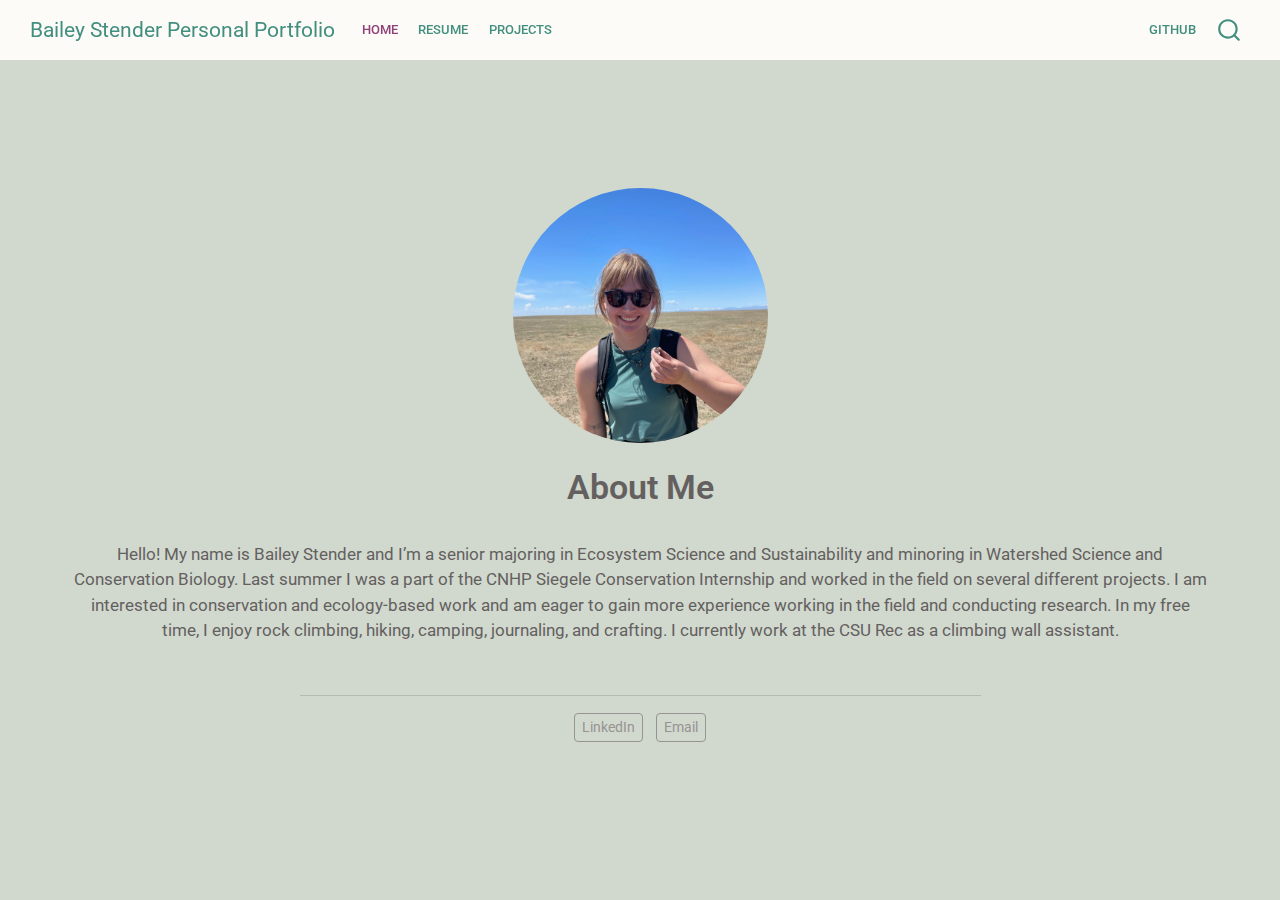
<file: docs/index.html>
<!DOCTYPE html>
<html xmlns="http://www.w3.org/1999/xhtml" lang="en" xml:lang="en"><head>

<meta charset="utf-8">
<meta name="generator" content="quarto-1.5.57">

<meta name="viewport" content="width=device-width, initial-scale=1.0, user-scalable=yes">


<title>About Me – Bailey Stender Personal Portfolio</title>
<style>
code{white-space: pre-wrap;}
span.smallcaps{font-variant: small-caps;}
div.columns{display: flex; gap: min(4vw, 1.5em);}
div.column{flex: auto; overflow-x: auto;}
div.hanging-indent{margin-left: 1.5em; text-indent: -1.5em;}
ul.task-list{list-style: none;}
ul.task-list li input[type="checkbox"] {
  width: 0.8em;
  margin: 0 0.8em 0.2em -1em; /* quarto-specific, see https://github.com/quarto-dev/quarto-cli/issues/4556 */ 
  vertical-align: middle;
}
</style>


<script src="site_libs/quarto-nav/quarto-nav.js"></script>
<script src="site_libs/quarto-nav/headroom.min.js"></script>
<script src="site_libs/clipboard/clipboard.min.js"></script>
<script src="site_libs/quarto-search/autocomplete.umd.js"></script>
<script src="site_libs/quarto-search/fuse.min.js"></script>
<script src="site_libs/quarto-search/quarto-search.js"></script>
<meta name="quarto:offset" content="./">
<script src="site_libs/quarto-html/quarto.js"></script>
<script src="site_libs/quarto-html/popper.min.js"></script>
<script src="site_libs/quarto-html/tippy.umd.min.js"></script>
<link href="site_libs/quarto-html/tippy.css" rel="stylesheet">
<link href="site_libs/quarto-html/quarto-syntax-highlighting.css" rel="stylesheet" id="quarto-text-highlighting-styles">
<script src="site_libs/bootstrap/bootstrap.min.js"></script>
<link href="site_libs/bootstrap/bootstrap-icons.css" rel="stylesheet">
<link href="site_libs/bootstrap/bootstrap.min.css" rel="stylesheet" id="quarto-bootstrap" data-mode="light">
<script id="quarto-search-options" type="application/json">{
  "location": "navbar",
  "copy-button": false,
  "collapse-after": 3,
  "panel-placement": "end",
  "type": "overlay",
  "limit": 50,
  "keyboard-shortcut": [
    "f",
    "/",
    "s"
  ],
  "show-item-context": false,
  "language": {
    "search-no-results-text": "No results",
    "search-matching-documents-text": "matching documents",
    "search-copy-link-title": "Copy link to search",
    "search-hide-matches-text": "Hide additional matches",
    "search-more-match-text": "more match in this document",
    "search-more-matches-text": "more matches in this document",
    "search-clear-button-title": "Clear",
    "search-text-placeholder": "",
    "search-detached-cancel-button-title": "Cancel",
    "search-submit-button-title": "Submit",
    "search-label": "Search"
  }
}</script>


</head>

<body class="nav-fixed">

<div id="quarto-search-results"></div>
  <header id="quarto-header" class="headroom fixed-top">
    <nav class="navbar navbar-expand-lg " data-bs-theme="dark">
      <div class="navbar-container container-fluid">
      <div class="navbar-brand-container mx-auto">
    <a class="navbar-brand" href="./index.html">
    <span class="navbar-title">Bailey Stender Personal Portfolio</span>
    </a>
  </div>
            <div id="quarto-search" class="" title="Search"></div>
          <button class="navbar-toggler" type="button" data-bs-toggle="collapse" data-bs-target="#navbarCollapse" aria-controls="navbarCollapse" role="menu" aria-expanded="false" aria-label="Toggle navigation" onclick="if (window.quartoToggleHeadroom) { window.quartoToggleHeadroom(); }">
  <span class="navbar-toggler-icon"></span>
</button>
          <div class="collapse navbar-collapse" id="navbarCollapse">
            <ul class="navbar-nav navbar-nav-scroll me-auto">
  <li class="nav-item">
    <a class="nav-link active" href="./index.html" aria-current="page"> 
<span class="menu-text">Home</span></a>
  </li>  
  <li class="nav-item">
    <a class="nav-link" href="./Resume.html"> 
<span class="menu-text">Resume</span></a>
  </li>  
  <li class="nav-item">
    <a class="nav-link" href="./Projects.html"> 
<span class="menu-text">Projects</span></a>
  </li>  
</ul>
            <ul class="navbar-nav navbar-nav-scroll ms-auto">
  <li class="nav-item">
    <a class="nav-link" href="https://github.com/BaileyStender"> 
<span class="menu-text">GitHub</span></a>
  </li>  
</ul>
          </div> <!-- /navcollapse -->
            <div class="quarto-navbar-tools">
</div>
      </div> <!-- /container-fluid -->
    </nav>
</header>
<!-- content -->
<div id="quarto-content" class="quarto-container page-columns page-rows-contents page-layout-full page-navbar">
<!-- sidebar -->
<!-- margin-sidebar -->
    
<!-- main -->
<div class="quarto-about-jolla column-page">
  <img src="IMG_5779.jpg" class="about-image
  round " style="height: 15em; width: 15em;">
 <header id="title-block-header" class="quarto-title-block default">
<div class="quarto-title">
<h1 class="title">About Me</h1>
</div>
<div class="quarto-title-meta column-page">
  </div>
</header><main class="content column-page" id="quarto-document-content">
<p>Hello! My name is Bailey Stender and I’m a senior majoring in Ecosystem Science and Sustainability and minoring in Watershed Science and Conservation Biology. Last summer I was a part of the CNHP Siegele Conservation Internship and worked in the field on several different projects. I am interested in conservation and ecology-based work and am eager to gain more experience working in the field and conducting research. In my free time, I enjoy rock climbing, hiking, camping, journaling, and crafting. I currently work at the CSU Rec as a climbing wall assistant.</p>


</main> 
  <hr class="about-sep">
   <div class="about-links">
  <a href="https://www.linkedin.com/in/bailey-stender-688155256/" class="about-link" rel="" target="">
     <span class="about-link-text">LinkedIn</span>
  </a>
  <a href="mailto:bstender100@gmail.com" class="about-link" rel="" target="">
     <span class="about-link-text">Email</span>
  </a>
</div>
</div>
 <!-- /main -->
<script id="quarto-html-after-body" type="application/javascript">
window.document.addEventListener("DOMContentLoaded", function (event) {
  const toggleBodyColorMode = (bsSheetEl) => {
    const mode = bsSheetEl.getAttribute("data-mode");
    const bodyEl = window.document.querySelector("body");
    if (mode === "dark") {
      bodyEl.classList.add("quarto-dark");
      bodyEl.classList.remove("quarto-light");
    } else {
      bodyEl.classList.add("quarto-light");
      bodyEl.classList.remove("quarto-dark");
    }
  }
  const toggleBodyColorPrimary = () => {
    const bsSheetEl = window.document.querySelector("link#quarto-bootstrap");
    if (bsSheetEl) {
      toggleBodyColorMode(bsSheetEl);
    }
  }
  toggleBodyColorPrimary();  
  const isCodeAnnotation = (el) => {
    for (const clz of el.classList) {
      if (clz.startsWith('code-annotation-')) {                     
        return true;
      }
    }
    return false;
  }
  const onCopySuccess = function(e) {
    // button target
    const button = e.trigger;
    // don't keep focus
    button.blur();
    // flash "checked"
    button.classList.add('code-copy-button-checked');
    var currentTitle = button.getAttribute("title");
    button.setAttribute("title", "Copied!");
    let tooltip;
    if (window.bootstrap) {
      button.setAttribute("data-bs-toggle", "tooltip");
      button.setAttribute("data-bs-placement", "left");
      button.setAttribute("data-bs-title", "Copied!");
      tooltip = new bootstrap.Tooltip(button, 
        { trigger: "manual", 
          customClass: "code-copy-button-tooltip",
          offset: [0, -8]});
      tooltip.show();    
    }
    setTimeout(function() {
      if (tooltip) {
        tooltip.hide();
        button.removeAttribute("data-bs-title");
        button.removeAttribute("data-bs-toggle");
        button.removeAttribute("data-bs-placement");
      }
      button.setAttribute("title", currentTitle);
      button.classList.remove('code-copy-button-checked');
    }, 1000);
    // clear code selection
    e.clearSelection();
  }
  const getTextToCopy = function(trigger) {
      const codeEl = trigger.previousElementSibling.cloneNode(true);
      for (const childEl of codeEl.children) {
        if (isCodeAnnotation(childEl)) {
          childEl.remove();
        }
      }
      return codeEl.innerText;
  }
  const clipboard = new window.ClipboardJS('.code-copy-button:not([data-in-quarto-modal])', {
    text: getTextToCopy
  });
  clipboard.on('success', onCopySuccess);
  if (window.document.getElementById('quarto-embedded-source-code-modal')) {
    // For code content inside modals, clipBoardJS needs to be initialized with a container option
    // TODO: Check when it could be a function (https://github.com/zenorocha/clipboard.js/issues/860)
    const clipboardModal = new window.ClipboardJS('.code-copy-button[data-in-quarto-modal]', {
      text: getTextToCopy,
      container: window.document.getElementById('quarto-embedded-source-code-modal')
    });
    clipboardModal.on('success', onCopySuccess);
  }
    var localhostRegex = new RegExp(/^(?:http|https):\/\/localhost\:?[0-9]*\//);
    var mailtoRegex = new RegExp(/^mailto:/);
      var filterRegex = new RegExp('/' + window.location.host + '/');
    var isInternal = (href) => {
        return filterRegex.test(href) || localhostRegex.test(href) || mailtoRegex.test(href);
    }
    // Inspect non-navigation links and adorn them if external
 	var links = window.document.querySelectorAll('a[href]:not(.nav-link):not(.navbar-brand):not(.toc-action):not(.sidebar-link):not(.sidebar-item-toggle):not(.pagination-link):not(.no-external):not([aria-hidden]):not(.dropdown-item):not(.quarto-navigation-tool):not(.about-link)');
    for (var i=0; i<links.length; i++) {
      const link = links[i];
      if (!isInternal(link.href)) {
        // undo the damage that might have been done by quarto-nav.js in the case of
        // links that we want to consider external
        if (link.dataset.originalHref !== undefined) {
          link.href = link.dataset.originalHref;
        }
      }
    }
  function tippyHover(el, contentFn, onTriggerFn, onUntriggerFn) {
    const config = {
      allowHTML: true,
      maxWidth: 500,
      delay: 100,
      arrow: false,
      appendTo: function(el) {
          return el.parentElement;
      },
      interactive: true,
      interactiveBorder: 10,
      theme: 'quarto',
      placement: 'bottom-start',
    };
    if (contentFn) {
      config.content = contentFn;
    }
    if (onTriggerFn) {
      config.onTrigger = onTriggerFn;
    }
    if (onUntriggerFn) {
      config.onUntrigger = onUntriggerFn;
    }
    window.tippy(el, config); 
  }
  const noterefs = window.document.querySelectorAll('a[role="doc-noteref"]');
  for (var i=0; i<noterefs.length; i++) {
    const ref = noterefs[i];
    tippyHover(ref, function() {
      // use id or data attribute instead here
      let href = ref.getAttribute('data-footnote-href') || ref.getAttribute('href');
      try { href = new URL(href).hash; } catch {}
      const id = href.replace(/^#\/?/, "");
      const note = window.document.getElementById(id);
      if (note) {
        return note.innerHTML;
      } else {
        return "";
      }
    });
  }
  const xrefs = window.document.querySelectorAll('a.quarto-xref');
  const processXRef = (id, note) => {
    // Strip column container classes
    const stripColumnClz = (el) => {
      el.classList.remove("page-full", "page-columns");
      if (el.children) {
        for (const child of el.children) {
          stripColumnClz(child);
        }
      }
    }
    stripColumnClz(note)
    if (id === null || id.startsWith('sec-')) {
      // Special case sections, only their first couple elements
      const container = document.createElement("div");
      if (note.children && note.children.length > 2) {
        container.appendChild(note.children[0].cloneNode(true));
        for (let i = 1; i < note.children.length; i++) {
          const child = note.children[i];
          if (child.tagName === "P" && child.innerText === "") {
            continue;
          } else {
            container.appendChild(child.cloneNode(true));
            break;
          }
        }
        if (window.Quarto?.typesetMath) {
          window.Quarto.typesetMath(container);
        }
        return container.innerHTML
      } else {
        if (window.Quarto?.typesetMath) {
          window.Quarto.typesetMath(note);
        }
        return note.innerHTML;
      }
    } else {
      // Remove any anchor links if they are present
      const anchorLink = note.querySelector('a.anchorjs-link');
      if (anchorLink) {
        anchorLink.remove();
      }
      if (window.Quarto?.typesetMath) {
        window.Quarto.typesetMath(note);
      }
      // TODO in 1.5, we should make sure this works without a callout special case
      if (note.classList.contains("callout")) {
        return note.outerHTML;
      } else {
        return note.innerHTML;
      }
    }
  }
  for (var i=0; i<xrefs.length; i++) {
    const xref = xrefs[i];
    tippyHover(xref, undefined, function(instance) {
      instance.disable();
      let url = xref.getAttribute('href');
      let hash = undefined; 
      if (url.startsWith('#')) {
        hash = url;
      } else {
        try { hash = new URL(url).hash; } catch {}
      }
      if (hash) {
        const id = hash.replace(/^#\/?/, "");
        const note = window.document.getElementById(id);
        if (note !== null) {
          try {
            const html = processXRef(id, note.cloneNode(true));
            instance.setContent(html);
          } finally {
            instance.enable();
            instance.show();
          }
        } else {
          // See if we can fetch this
          fetch(url.split('#')[0])
          .then(res => res.text())
          .then(html => {
            const parser = new DOMParser();
            const htmlDoc = parser.parseFromString(html, "text/html");
            const note = htmlDoc.getElementById(id);
            if (note !== null) {
              const html = processXRef(id, note);
              instance.setContent(html);
            } 
          }).finally(() => {
            instance.enable();
            instance.show();
          });
        }
      } else {
        // See if we can fetch a full url (with no hash to target)
        // This is a special case and we should probably do some content thinning / targeting
        fetch(url)
        .then(res => res.text())
        .then(html => {
          const parser = new DOMParser();
          const htmlDoc = parser.parseFromString(html, "text/html");
          const note = htmlDoc.querySelector('main.content');
          if (note !== null) {
            // This should only happen for chapter cross references
            // (since there is no id in the URL)
            // remove the first header
            if (note.children.length > 0 && note.children[0].tagName === "HEADER") {
              note.children[0].remove();
            }
            const html = processXRef(null, note);
            instance.setContent(html);
          } 
        }).finally(() => {
          instance.enable();
          instance.show();
        });
      }
    }, function(instance) {
    });
  }
      let selectedAnnoteEl;
      const selectorForAnnotation = ( cell, annotation) => {
        let cellAttr = 'data-code-cell="' + cell + '"';
        let lineAttr = 'data-code-annotation="' +  annotation + '"';
        const selector = 'span[' + cellAttr + '][' + lineAttr + ']';
        return selector;
      }
      const selectCodeLines = (annoteEl) => {
        const doc = window.document;
        const targetCell = annoteEl.getAttribute("data-target-cell");
        const targetAnnotation = annoteEl.getAttribute("data-target-annotation");
        const annoteSpan = window.document.querySelector(selectorForAnnotation(targetCell, targetAnnotation));
        const lines = annoteSpan.getAttribute("data-code-lines").split(",");
        const lineIds = lines.map((line) => {
          return targetCell + "-" + line;
        })
        let top = null;
        let height = null;
        let parent = null;
        if (lineIds.length > 0) {
            //compute the position of the single el (top and bottom and make a div)
            const el = window.document.getElementById(lineIds[0]);
            top = el.offsetTop;
            height = el.offsetHeight;
            parent = el.parentElement.parentElement;
          if (lineIds.length > 1) {
            const lastEl = window.document.getElementById(lineIds[lineIds.length - 1]);
            const bottom = lastEl.offsetTop + lastEl.offsetHeight;
            height = bottom - top;
          }
          if (top !== null && height !== null && parent !== null) {
            // cook up a div (if necessary) and position it 
            let div = window.document.getElementById("code-annotation-line-highlight");
            if (div === null) {
              div = window.document.createElement("div");
              div.setAttribute("id", "code-annotation-line-highlight");
              div.style.position = 'absolute';
              parent.appendChild(div);
            }
            div.style.top = top - 2 + "px";
            div.style.height = height + 4 + "px";
            div.style.left = 0;
            let gutterDiv = window.document.getElementById("code-annotation-line-highlight-gutter");
            if (gutterDiv === null) {
              gutterDiv = window.document.createElement("div");
              gutterDiv.setAttribute("id", "code-annotation-line-highlight-gutter");
              gutterDiv.style.position = 'absolute';
              const codeCell = window.document.getElementById(targetCell);
              const gutter = codeCell.querySelector('.code-annotation-gutter');
              gutter.appendChild(gutterDiv);
            }
            gutterDiv.style.top = top - 2 + "px";
            gutterDiv.style.height = height + 4 + "px";
          }
          selectedAnnoteEl = annoteEl;
        }
      };
      const unselectCodeLines = () => {
        const elementsIds = ["code-annotation-line-highlight", "code-annotation-line-highlight-gutter"];
        elementsIds.forEach((elId) => {
          const div = window.document.getElementById(elId);
          if (div) {
            div.remove();
          }
        });
        selectedAnnoteEl = undefined;
      };
        // Handle positioning of the toggle
    window.addEventListener(
      "resize",
      throttle(() => {
        elRect = undefined;
        if (selectedAnnoteEl) {
          selectCodeLines(selectedAnnoteEl);
        }
      }, 10)
    );
    function throttle(fn, ms) {
    let throttle = false;
    let timer;
      return (...args) => {
        if(!throttle) { // first call gets through
            fn.apply(this, args);
            throttle = true;
        } else { // all the others get throttled
            if(timer) clearTimeout(timer); // cancel #2
            timer = setTimeout(() => {
              fn.apply(this, args);
              timer = throttle = false;
            }, ms);
        }
      };
    }
      // Attach click handler to the DT
      const annoteDls = window.document.querySelectorAll('dt[data-target-cell]');
      for (const annoteDlNode of annoteDls) {
        annoteDlNode.addEventListener('click', (event) => {
          const clickedEl = event.target;
          if (clickedEl !== selectedAnnoteEl) {
            unselectCodeLines();
            const activeEl = window.document.querySelector('dt[data-target-cell].code-annotation-active');
            if (activeEl) {
              activeEl.classList.remove('code-annotation-active');
            }
            selectCodeLines(clickedEl);
            clickedEl.classList.add('code-annotation-active');
          } else {
            // Unselect the line
            unselectCodeLines();
            clickedEl.classList.remove('code-annotation-active');
          }
        });
      }
  const findCites = (el) => {
    const parentEl = el.parentElement;
    if (parentEl) {
      const cites = parentEl.dataset.cites;
      if (cites) {
        return {
          el,
          cites: cites.split(' ')
        };
      } else {
        return findCites(el.parentElement)
      }
    } else {
      return undefined;
    }
  };
  var bibliorefs = window.document.querySelectorAll('a[role="doc-biblioref"]');
  for (var i=0; i<bibliorefs.length; i++) {
    const ref = bibliorefs[i];
    const citeInfo = findCites(ref);
    if (citeInfo) {
      tippyHover(citeInfo.el, function() {
        var popup = window.document.createElement('div');
        citeInfo.cites.forEach(function(cite) {
          var citeDiv = window.document.createElement('div');
          citeDiv.classList.add('hanging-indent');
          citeDiv.classList.add('csl-entry');
          var biblioDiv = window.document.getElementById('ref-' + cite);
          if (biblioDiv) {
            citeDiv.innerHTML = biblioDiv.innerHTML;
          }
          popup.appendChild(citeDiv);
        });
        return popup.innerHTML;
      });
    }
  }
});
</script>
</div> <!-- /content -->




</body></html>
</file>
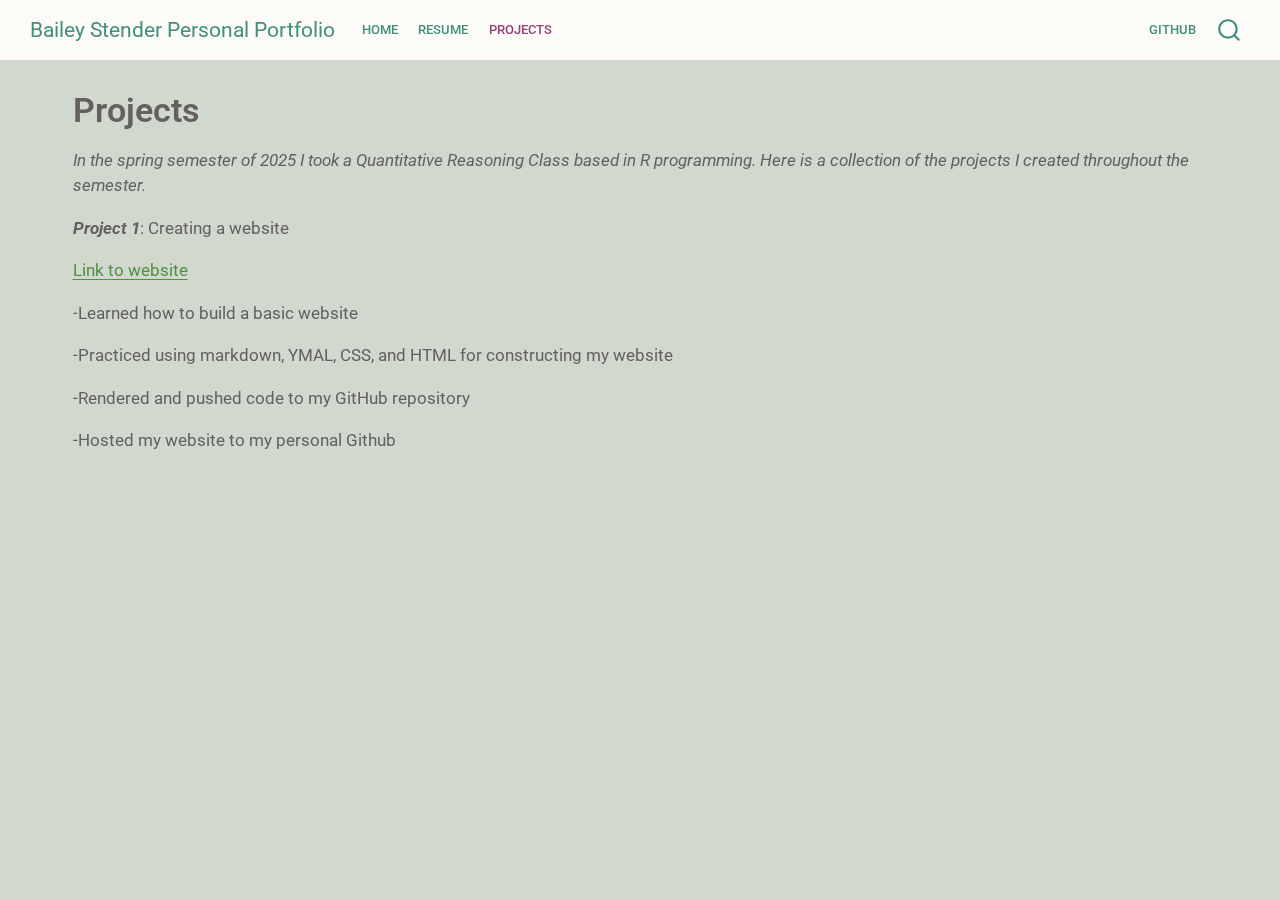
<file: docs/Projects.html>
<!DOCTYPE html>
<html xmlns="http://www.w3.org/1999/xhtml" lang="en" xml:lang="en"><head>

<meta charset="utf-8">
<meta name="generator" content="quarto-1.5.57">

<meta name="viewport" content="width=device-width, initial-scale=1.0, user-scalable=yes">


<title>Projects – Bailey Stender Personal Portfolio</title>
<style>
code{white-space: pre-wrap;}
span.smallcaps{font-variant: small-caps;}
div.columns{display: flex; gap: min(4vw, 1.5em);}
div.column{flex: auto; overflow-x: auto;}
div.hanging-indent{margin-left: 1.5em; text-indent: -1.5em;}
ul.task-list{list-style: none;}
ul.task-list li input[type="checkbox"] {
  width: 0.8em;
  margin: 0 0.8em 0.2em -1em; /* quarto-specific, see https://github.com/quarto-dev/quarto-cli/issues/4556 */ 
  vertical-align: middle;
}
</style>


<script src="site_libs/quarto-nav/quarto-nav.js"></script>
<script src="site_libs/quarto-nav/headroom.min.js"></script>
<script src="site_libs/clipboard/clipboard.min.js"></script>
<script src="site_libs/quarto-search/autocomplete.umd.js"></script>
<script src="site_libs/quarto-search/fuse.min.js"></script>
<script src="site_libs/quarto-search/quarto-search.js"></script>
<meta name="quarto:offset" content="./">
<script src="site_libs/quarto-html/quarto.js"></script>
<script src="site_libs/quarto-html/popper.min.js"></script>
<script src="site_libs/quarto-html/tippy.umd.min.js"></script>
<script src="site_libs/quarto-html/anchor.min.js"></script>
<link href="site_libs/quarto-html/tippy.css" rel="stylesheet">
<link href="site_libs/quarto-html/quarto-syntax-highlighting.css" rel="stylesheet" id="quarto-text-highlighting-styles">
<script src="site_libs/bootstrap/bootstrap.min.js"></script>
<link href="site_libs/bootstrap/bootstrap-icons.css" rel="stylesheet">
<link href="site_libs/bootstrap/bootstrap.min.css" rel="stylesheet" id="quarto-bootstrap" data-mode="light">
<script id="quarto-search-options" type="application/json">{
  "location": "navbar",
  "copy-button": false,
  "collapse-after": 3,
  "panel-placement": "end",
  "type": "overlay",
  "limit": 50,
  "keyboard-shortcut": [
    "f",
    "/",
    "s"
  ],
  "show-item-context": false,
  "language": {
    "search-no-results-text": "No results",
    "search-matching-documents-text": "matching documents",
    "search-copy-link-title": "Copy link to search",
    "search-hide-matches-text": "Hide additional matches",
    "search-more-match-text": "more match in this document",
    "search-more-matches-text": "more matches in this document",
    "search-clear-button-title": "Clear",
    "search-text-placeholder": "",
    "search-detached-cancel-button-title": "Cancel",
    "search-submit-button-title": "Submit",
    "search-label": "Search"
  }
}</script>


</head>

<body class="nav-fixed">

<div id="quarto-search-results"></div>
  <header id="quarto-header" class="headroom fixed-top">
    <nav class="navbar navbar-expand-lg " data-bs-theme="dark">
      <div class="navbar-container container-fluid">
      <div class="navbar-brand-container mx-auto">
    <a class="navbar-brand" href="./index.html">
    <span class="navbar-title">Bailey Stender Personal Portfolio</span>
    </a>
  </div>
            <div id="quarto-search" class="" title="Search"></div>
          <button class="navbar-toggler" type="button" data-bs-toggle="collapse" data-bs-target="#navbarCollapse" aria-controls="navbarCollapse" role="menu" aria-expanded="false" aria-label="Toggle navigation" onclick="if (window.quartoToggleHeadroom) { window.quartoToggleHeadroom(); }">
  <span class="navbar-toggler-icon"></span>
</button>
          <div class="collapse navbar-collapse" id="navbarCollapse">
            <ul class="navbar-nav navbar-nav-scroll me-auto">
  <li class="nav-item">
    <a class="nav-link" href="./index.html"> 
<span class="menu-text">Home</span></a>
  </li>  
  <li class="nav-item">
    <a class="nav-link" href="./Resume.html"> 
<span class="menu-text">Resume</span></a>
  </li>  
  <li class="nav-item">
    <a class="nav-link active" href="./Projects.html" aria-current="page"> 
<span class="menu-text">Projects</span></a>
  </li>  
</ul>
            <ul class="navbar-nav navbar-nav-scroll ms-auto">
  <li class="nav-item">
    <a class="nav-link" href="https://github.com/BaileyStender"> 
<span class="menu-text">GitHub</span></a>
  </li>  
</ul>
          </div> <!-- /navcollapse -->
            <div class="quarto-navbar-tools">
</div>
      </div> <!-- /container-fluid -->
    </nav>
</header>
<!-- content -->
<div id="quarto-content" class="quarto-container page-columns page-rows-contents page-layout-full page-navbar">
<!-- sidebar -->
<!-- margin-sidebar -->
    <div id="quarto-margin-sidebar" class="sidebar margin-sidebar zindex-bottom">
        
    </div>
<!-- main -->
<main class="content column-page" id="quarto-document-content">

<header id="title-block-header" class="quarto-title-block default">
<div class="quarto-title">
<h1 class="title">Projects</h1>
</div>



<div class="quarto-title-meta column-page">

    
  
    
  </div>
  


</header>


<p><em>In the spring semester of 2025 I took a Quantitative Reasoning Class based in R programming. Here is a collection of the projects I created throughout the semester.</em></p>
<p><strong><em>Project 1</em></strong>: Creating a website</p>
<p><a href="https://baileystender.github.io/">Link to website</a></p>
<p>-Learned how to build a basic website</p>
<p>-Practiced using markdown, YMAL, CSS, and HTML for constructing my website</p>
<p>-Rendered and pushed code to my GitHub repository</p>
<p>-Hosted my website to my personal Github</p>



</main> <!-- /main -->
<script id="quarto-html-after-body" type="application/javascript">
window.document.addEventListener("DOMContentLoaded", function (event) {
  const toggleBodyColorMode = (bsSheetEl) => {
    const mode = bsSheetEl.getAttribute("data-mode");
    const bodyEl = window.document.querySelector("body");
    if (mode === "dark") {
      bodyEl.classList.add("quarto-dark");
      bodyEl.classList.remove("quarto-light");
    } else {
      bodyEl.classList.add("quarto-light");
      bodyEl.classList.remove("quarto-dark");
    }
  }
  const toggleBodyColorPrimary = () => {
    const bsSheetEl = window.document.querySelector("link#quarto-bootstrap");
    if (bsSheetEl) {
      toggleBodyColorMode(bsSheetEl);
    }
  }
  toggleBodyColorPrimary();  
  const icon = "";
  const anchorJS = new window.AnchorJS();
  anchorJS.options = {
    placement: 'right',
    icon: icon
  };
  anchorJS.add('.anchored');
  const isCodeAnnotation = (el) => {
    for (const clz of el.classList) {
      if (clz.startsWith('code-annotation-')) {                     
        return true;
      }
    }
    return false;
  }
  const onCopySuccess = function(e) {
    // button target
    const button = e.trigger;
    // don't keep focus
    button.blur();
    // flash "checked"
    button.classList.add('code-copy-button-checked');
    var currentTitle = button.getAttribute("title");
    button.setAttribute("title", "Copied!");
    let tooltip;
    if (window.bootstrap) {
      button.setAttribute("data-bs-toggle", "tooltip");
      button.setAttribute("data-bs-placement", "left");
      button.setAttribute("data-bs-title", "Copied!");
      tooltip = new bootstrap.Tooltip(button, 
        { trigger: "manual", 
          customClass: "code-copy-button-tooltip",
          offset: [0, -8]});
      tooltip.show();    
    }
    setTimeout(function() {
      if (tooltip) {
        tooltip.hide();
        button.removeAttribute("data-bs-title");
        button.removeAttribute("data-bs-toggle");
        button.removeAttribute("data-bs-placement");
      }
      button.setAttribute("title", currentTitle);
      button.classList.remove('code-copy-button-checked');
    }, 1000);
    // clear code selection
    e.clearSelection();
  }
  const getTextToCopy = function(trigger) {
      const codeEl = trigger.previousElementSibling.cloneNode(true);
      for (const childEl of codeEl.children) {
        if (isCodeAnnotation(childEl)) {
          childEl.remove();
        }
      }
      return codeEl.innerText;
  }
  const clipboard = new window.ClipboardJS('.code-copy-button:not([data-in-quarto-modal])', {
    text: getTextToCopy
  });
  clipboard.on('success', onCopySuccess);
  if (window.document.getElementById('quarto-embedded-source-code-modal')) {
    // For code content inside modals, clipBoardJS needs to be initialized with a container option
    // TODO: Check when it could be a function (https://github.com/zenorocha/clipboard.js/issues/860)
    const clipboardModal = new window.ClipboardJS('.code-copy-button[data-in-quarto-modal]', {
      text: getTextToCopy,
      container: window.document.getElementById('quarto-embedded-source-code-modal')
    });
    clipboardModal.on('success', onCopySuccess);
  }
    var localhostRegex = new RegExp(/^(?:http|https):\/\/localhost\:?[0-9]*\//);
    var mailtoRegex = new RegExp(/^mailto:/);
      var filterRegex = new RegExp('/' + window.location.host + '/');
    var isInternal = (href) => {
        return filterRegex.test(href) || localhostRegex.test(href) || mailtoRegex.test(href);
    }
    // Inspect non-navigation links and adorn them if external
 	var links = window.document.querySelectorAll('a[href]:not(.nav-link):not(.navbar-brand):not(.toc-action):not(.sidebar-link):not(.sidebar-item-toggle):not(.pagination-link):not(.no-external):not([aria-hidden]):not(.dropdown-item):not(.quarto-navigation-tool):not(.about-link)');
    for (var i=0; i<links.length; i++) {
      const link = links[i];
      if (!isInternal(link.href)) {
        // undo the damage that might have been done by quarto-nav.js in the case of
        // links that we want to consider external
        if (link.dataset.originalHref !== undefined) {
          link.href = link.dataset.originalHref;
        }
      }
    }
  function tippyHover(el, contentFn, onTriggerFn, onUntriggerFn) {
    const config = {
      allowHTML: true,
      maxWidth: 500,
      delay: 100,
      arrow: false,
      appendTo: function(el) {
          return el.parentElement;
      },
      interactive: true,
      interactiveBorder: 10,
      theme: 'quarto',
      placement: 'bottom-start',
    };
    if (contentFn) {
      config.content = contentFn;
    }
    if (onTriggerFn) {
      config.onTrigger = onTriggerFn;
    }
    if (onUntriggerFn) {
      config.onUntrigger = onUntriggerFn;
    }
    window.tippy(el, config); 
  }
  const noterefs = window.document.querySelectorAll('a[role="doc-noteref"]');
  for (var i=0; i<noterefs.length; i++) {
    const ref = noterefs[i];
    tippyHover(ref, function() {
      // use id or data attribute instead here
      let href = ref.getAttribute('data-footnote-href') || ref.getAttribute('href');
      try { href = new URL(href).hash; } catch {}
      const id = href.replace(/^#\/?/, "");
      const note = window.document.getElementById(id);
      if (note) {
        return note.innerHTML;
      } else {
        return "";
      }
    });
  }
  const xrefs = window.document.querySelectorAll('a.quarto-xref');
  const processXRef = (id, note) => {
    // Strip column container classes
    const stripColumnClz = (el) => {
      el.classList.remove("page-full", "page-columns");
      if (el.children) {
        for (const child of el.children) {
          stripColumnClz(child);
        }
      }
    }
    stripColumnClz(note)
    if (id === null || id.startsWith('sec-')) {
      // Special case sections, only their first couple elements
      const container = document.createElement("div");
      if (note.children && note.children.length > 2) {
        container.appendChild(note.children[0].cloneNode(true));
        for (let i = 1; i < note.children.length; i++) {
          const child = note.children[i];
          if (child.tagName === "P" && child.innerText === "") {
            continue;
          } else {
            container.appendChild(child.cloneNode(true));
            break;
          }
        }
        if (window.Quarto?.typesetMath) {
          window.Quarto.typesetMath(container);
        }
        return container.innerHTML
      } else {
        if (window.Quarto?.typesetMath) {
          window.Quarto.typesetMath(note);
        }
        return note.innerHTML;
      }
    } else {
      // Remove any anchor links if they are present
      const anchorLink = note.querySelector('a.anchorjs-link');
      if (anchorLink) {
        anchorLink.remove();
      }
      if (window.Quarto?.typesetMath) {
        window.Quarto.typesetMath(note);
      }
      // TODO in 1.5, we should make sure this works without a callout special case
      if (note.classList.contains("callout")) {
        return note.outerHTML;
      } else {
        return note.innerHTML;
      }
    }
  }
  for (var i=0; i<xrefs.length; i++) {
    const xref = xrefs[i];
    tippyHover(xref, undefined, function(instance) {
      instance.disable();
      let url = xref.getAttribute('href');
      let hash = undefined; 
      if (url.startsWith('#')) {
        hash = url;
      } else {
        try { hash = new URL(url).hash; } catch {}
      }
      if (hash) {
        const id = hash.replace(/^#\/?/, "");
        const note = window.document.getElementById(id);
        if (note !== null) {
          try {
            const html = processXRef(id, note.cloneNode(true));
            instance.setContent(html);
          } finally {
            instance.enable();
            instance.show();
          }
        } else {
          // See if we can fetch this
          fetch(url.split('#')[0])
          .then(res => res.text())
          .then(html => {
            const parser = new DOMParser();
            const htmlDoc = parser.parseFromString(html, "text/html");
            const note = htmlDoc.getElementById(id);
            if (note !== null) {
              const html = processXRef(id, note);
              instance.setContent(html);
            } 
          }).finally(() => {
            instance.enable();
            instance.show();
          });
        }
      } else {
        // See if we can fetch a full url (with no hash to target)
        // This is a special case and we should probably do some content thinning / targeting
        fetch(url)
        .then(res => res.text())
        .then(html => {
          const parser = new DOMParser();
          const htmlDoc = parser.parseFromString(html, "text/html");
          const note = htmlDoc.querySelector('main.content');
          if (note !== null) {
            // This should only happen for chapter cross references
            // (since there is no id in the URL)
            // remove the first header
            if (note.children.length > 0 && note.children[0].tagName === "HEADER") {
              note.children[0].remove();
            }
            const html = processXRef(null, note);
            instance.setContent(html);
          } 
        }).finally(() => {
          instance.enable();
          instance.show();
        });
      }
    }, function(instance) {
    });
  }
      let selectedAnnoteEl;
      const selectorForAnnotation = ( cell, annotation) => {
        let cellAttr = 'data-code-cell="' + cell + '"';
        let lineAttr = 'data-code-annotation="' +  annotation + '"';
        const selector = 'span[' + cellAttr + '][' + lineAttr + ']';
        return selector;
      }
      const selectCodeLines = (annoteEl) => {
        const doc = window.document;
        const targetCell = annoteEl.getAttribute("data-target-cell");
        const targetAnnotation = annoteEl.getAttribute("data-target-annotation");
        const annoteSpan = window.document.querySelector(selectorForAnnotation(targetCell, targetAnnotation));
        const lines = annoteSpan.getAttribute("data-code-lines").split(",");
        const lineIds = lines.map((line) => {
          return targetCell + "-" + line;
        })
        let top = null;
        let height = null;
        let parent = null;
        if (lineIds.length > 0) {
            //compute the position of the single el (top and bottom and make a div)
            const el = window.document.getElementById(lineIds[0]);
            top = el.offsetTop;
            height = el.offsetHeight;
            parent = el.parentElement.parentElement;
          if (lineIds.length > 1) {
            const lastEl = window.document.getElementById(lineIds[lineIds.length - 1]);
            const bottom = lastEl.offsetTop + lastEl.offsetHeight;
            height = bottom - top;
          }
          if (top !== null && height !== null && parent !== null) {
            // cook up a div (if necessary) and position it 
            let div = window.document.getElementById("code-annotation-line-highlight");
            if (div === null) {
              div = window.document.createElement("div");
              div.setAttribute("id", "code-annotation-line-highlight");
              div.style.position = 'absolute';
              parent.appendChild(div);
            }
            div.style.top = top - 2 + "px";
            div.style.height = height + 4 + "px";
            div.style.left = 0;
            let gutterDiv = window.document.getElementById("code-annotation-line-highlight-gutter");
            if (gutterDiv === null) {
              gutterDiv = window.document.createElement("div");
              gutterDiv.setAttribute("id", "code-annotation-line-highlight-gutter");
              gutterDiv.style.position = 'absolute';
              const codeCell = window.document.getElementById(targetCell);
              const gutter = codeCell.querySelector('.code-annotation-gutter');
              gutter.appendChild(gutterDiv);
            }
            gutterDiv.style.top = top - 2 + "px";
            gutterDiv.style.height = height + 4 + "px";
          }
          selectedAnnoteEl = annoteEl;
        }
      };
      const unselectCodeLines = () => {
        const elementsIds = ["code-annotation-line-highlight", "code-annotation-line-highlight-gutter"];
        elementsIds.forEach((elId) => {
          const div = window.document.getElementById(elId);
          if (div) {
            div.remove();
          }
        });
        selectedAnnoteEl = undefined;
      };
        // Handle positioning of the toggle
    window.addEventListener(
      "resize",
      throttle(() => {
        elRect = undefined;
        if (selectedAnnoteEl) {
          selectCodeLines(selectedAnnoteEl);
        }
      }, 10)
    );
    function throttle(fn, ms) {
    let throttle = false;
    let timer;
      return (...args) => {
        if(!throttle) { // first call gets through
            fn.apply(this, args);
            throttle = true;
        } else { // all the others get throttled
            if(timer) clearTimeout(timer); // cancel #2
            timer = setTimeout(() => {
              fn.apply(this, args);
              timer = throttle = false;
            }, ms);
        }
      };
    }
      // Attach click handler to the DT
      const annoteDls = window.document.querySelectorAll('dt[data-target-cell]');
      for (const annoteDlNode of annoteDls) {
        annoteDlNode.addEventListener('click', (event) => {
          const clickedEl = event.target;
          if (clickedEl !== selectedAnnoteEl) {
            unselectCodeLines();
            const activeEl = window.document.querySelector('dt[data-target-cell].code-annotation-active');
            if (activeEl) {
              activeEl.classList.remove('code-annotation-active');
            }
            selectCodeLines(clickedEl);
            clickedEl.classList.add('code-annotation-active');
          } else {
            // Unselect the line
            unselectCodeLines();
            clickedEl.classList.remove('code-annotation-active');
          }
        });
      }
  const findCites = (el) => {
    const parentEl = el.parentElement;
    if (parentEl) {
      const cites = parentEl.dataset.cites;
      if (cites) {
        return {
          el,
          cites: cites.split(' ')
        };
      } else {
        return findCites(el.parentElement)
      }
    } else {
      return undefined;
    }
  };
  var bibliorefs = window.document.querySelectorAll('a[role="doc-biblioref"]');
  for (var i=0; i<bibliorefs.length; i++) {
    const ref = bibliorefs[i];
    const citeInfo = findCites(ref);
    if (citeInfo) {
      tippyHover(citeInfo.el, function() {
        var popup = window.document.createElement('div');
        citeInfo.cites.forEach(function(cite) {
          var citeDiv = window.document.createElement('div');
          citeDiv.classList.add('hanging-indent');
          citeDiv.classList.add('csl-entry');
          var biblioDiv = window.document.getElementById('ref-' + cite);
          if (biblioDiv) {
            citeDiv.innerHTML = biblioDiv.innerHTML;
          }
          popup.appendChild(citeDiv);
        });
        return popup.innerHTML;
      });
    }
  }
});
</script>
</div> <!-- /content -->




</body></html>
</file>
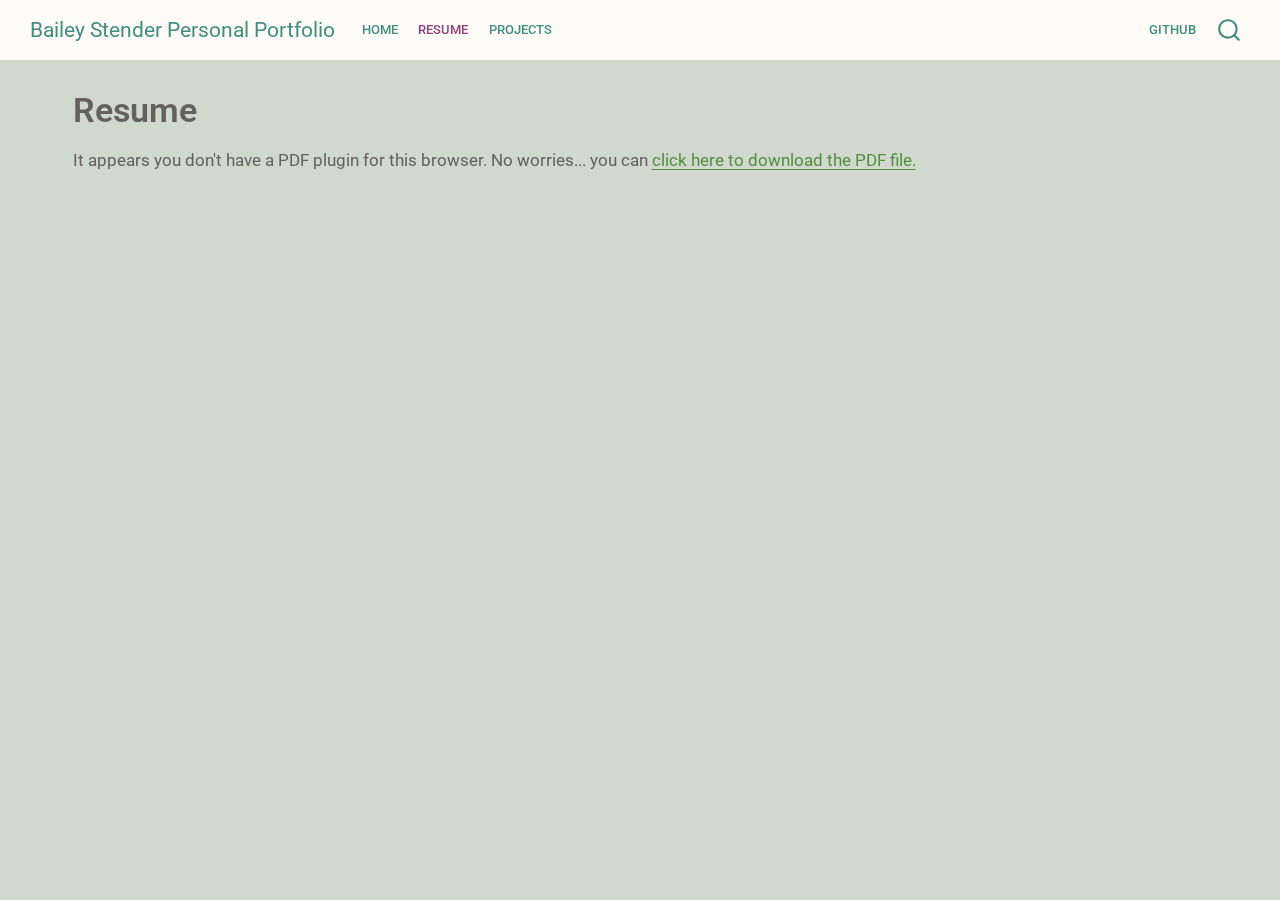
<file: docs/Resume.html>
<!DOCTYPE html>
<html xmlns="http://www.w3.org/1999/xhtml" lang="en" xml:lang="en"><head>

<meta charset="utf-8">
<meta name="generator" content="quarto-1.5.57">

<meta name="viewport" content="width=device-width, initial-scale=1.0, user-scalable=yes">


<title>Resume – Bailey Stender Personal Portfolio</title>
<style>
code{white-space: pre-wrap;}
span.smallcaps{font-variant: small-caps;}
div.columns{display: flex; gap: min(4vw, 1.5em);}
div.column{flex: auto; overflow-x: auto;}
div.hanging-indent{margin-left: 1.5em; text-indent: -1.5em;}
ul.task-list{list-style: none;}
ul.task-list li input[type="checkbox"] {
  width: 0.8em;
  margin: 0 0.8em 0.2em -1em; /* quarto-specific, see https://github.com/quarto-dev/quarto-cli/issues/4556 */ 
  vertical-align: middle;
}
</style>


<script src="site_libs/quarto-nav/quarto-nav.js"></script>
<script src="site_libs/quarto-nav/headroom.min.js"></script>
<script src="site_libs/clipboard/clipboard.min.js"></script>
<script src="site_libs/quarto-search/autocomplete.umd.js"></script>
<script src="site_libs/quarto-search/fuse.min.js"></script>
<script src="site_libs/quarto-search/quarto-search.js"></script>
<meta name="quarto:offset" content="./">
<script src="site_libs/quarto-html/quarto.js"></script>
<script src="site_libs/quarto-html/popper.min.js"></script>
<script src="site_libs/quarto-html/tippy.umd.min.js"></script>
<script src="site_libs/quarto-html/anchor.min.js"></script>
<link href="site_libs/quarto-html/tippy.css" rel="stylesheet">
<link href="site_libs/quarto-html/quarto-syntax-highlighting.css" rel="stylesheet" id="quarto-text-highlighting-styles">
<script src="site_libs/bootstrap/bootstrap.min.js"></script>
<link href="site_libs/bootstrap/bootstrap-icons.css" rel="stylesheet">
<link href="site_libs/bootstrap/bootstrap.min.css" rel="stylesheet" id="quarto-bootstrap" data-mode="light">
<script id="quarto-search-options" type="application/json">{
  "location": "navbar",
  "copy-button": false,
  "collapse-after": 3,
  "panel-placement": "end",
  "type": "overlay",
  "limit": 50,
  "keyboard-shortcut": [
    "f",
    "/",
    "s"
  ],
  "show-item-context": false,
  "language": {
    "search-no-results-text": "No results",
    "search-matching-documents-text": "matching documents",
    "search-copy-link-title": "Copy link to search",
    "search-hide-matches-text": "Hide additional matches",
    "search-more-match-text": "more match in this document",
    "search-more-matches-text": "more matches in this document",
    "search-clear-button-title": "Clear",
    "search-text-placeholder": "",
    "search-detached-cancel-button-title": "Cancel",
    "search-submit-button-title": "Submit",
    "search-label": "Search"
  }
}</script>


</head>

<body class="nav-fixed">

<div id="quarto-search-results"></div>
  <header id="quarto-header" class="headroom fixed-top">
    <nav class="navbar navbar-expand-lg " data-bs-theme="dark">
      <div class="navbar-container container-fluid">
      <div class="navbar-brand-container mx-auto">
    <a class="navbar-brand" href="./index.html">
    <span class="navbar-title">Bailey Stender Personal Portfolio</span>
    </a>
  </div>
            <div id="quarto-search" class="" title="Search"></div>
          <button class="navbar-toggler" type="button" data-bs-toggle="collapse" data-bs-target="#navbarCollapse" aria-controls="navbarCollapse" role="menu" aria-expanded="false" aria-label="Toggle navigation" onclick="if (window.quartoToggleHeadroom) { window.quartoToggleHeadroom(); }">
  <span class="navbar-toggler-icon"></span>
</button>
          <div class="collapse navbar-collapse" id="navbarCollapse">
            <ul class="navbar-nav navbar-nav-scroll me-auto">
  <li class="nav-item">
    <a class="nav-link" href="./index.html"> 
<span class="menu-text">Home</span></a>
  </li>  
  <li class="nav-item">
    <a class="nav-link active" href="./Resume.html" aria-current="page"> 
<span class="menu-text">Resume</span></a>
  </li>  
  <li class="nav-item">
    <a class="nav-link" href="./Projects.html"> 
<span class="menu-text">Projects</span></a>
  </li>  
</ul>
            <ul class="navbar-nav navbar-nav-scroll ms-auto">
  <li class="nav-item">
    <a class="nav-link" href="https://github.com/BaileyStender"> 
<span class="menu-text">GitHub</span></a>
  </li>  
</ul>
          </div> <!-- /navcollapse -->
            <div class="quarto-navbar-tools">
</div>
      </div> <!-- /container-fluid -->
    </nav>
</header>
<!-- content -->
<div id="quarto-content" class="quarto-container page-columns page-rows-contents page-layout-full page-navbar">
<!-- sidebar -->
<!-- margin-sidebar -->
    <div id="quarto-margin-sidebar" class="sidebar margin-sidebar zindex-bottom">
        
    </div>
<!-- main -->
<main class="content column-page" id="quarto-document-content">

<header id="title-block-header" class="quarto-title-block default">
<div class="quarto-title">
<h1 class="title">Resume</h1>
</div>



<div class="quarto-title-meta column-page">

    
  
    
  </div>
  


</header>


<object data="Resume2.pdf" type="application/pdf" width="100%" height="100%" style="min-height:100vh;">
    <p>It appears you don't have a PDF plugin for this browser.
    No worries... you can <a href="Resume2.pdf">click here to
    download the PDF file.</a></p>
</object>



</main> <!-- /main -->
<script id="quarto-html-after-body" type="application/javascript">
window.document.addEventListener("DOMContentLoaded", function (event) {
  const toggleBodyColorMode = (bsSheetEl) => {
    const mode = bsSheetEl.getAttribute("data-mode");
    const bodyEl = window.document.querySelector("body");
    if (mode === "dark") {
      bodyEl.classList.add("quarto-dark");
      bodyEl.classList.remove("quarto-light");
    } else {
      bodyEl.classList.add("quarto-light");
      bodyEl.classList.remove("quarto-dark");
    }
  }
  const toggleBodyColorPrimary = () => {
    const bsSheetEl = window.document.querySelector("link#quarto-bootstrap");
    if (bsSheetEl) {
      toggleBodyColorMode(bsSheetEl);
    }
  }
  toggleBodyColorPrimary();  
  const icon = "";
  const anchorJS = new window.AnchorJS();
  anchorJS.options = {
    placement: 'right',
    icon: icon
  };
  anchorJS.add('.anchored');
  const isCodeAnnotation = (el) => {
    for (const clz of el.classList) {
      if (clz.startsWith('code-annotation-')) {                     
        return true;
      }
    }
    return false;
  }
  const onCopySuccess = function(e) {
    // button target
    const button = e.trigger;
    // don't keep focus
    button.blur();
    // flash "checked"
    button.classList.add('code-copy-button-checked');
    var currentTitle = button.getAttribute("title");
    button.setAttribute("title", "Copied!");
    let tooltip;
    if (window.bootstrap) {
      button.setAttribute("data-bs-toggle", "tooltip");
      button.setAttribute("data-bs-placement", "left");
      button.setAttribute("data-bs-title", "Copied!");
      tooltip = new bootstrap.Tooltip(button, 
        { trigger: "manual", 
          customClass: "code-copy-button-tooltip",
          offset: [0, -8]});
      tooltip.show();    
    }
    setTimeout(function() {
      if (tooltip) {
        tooltip.hide();
        button.removeAttribute("data-bs-title");
        button.removeAttribute("data-bs-toggle");
        button.removeAttribute("data-bs-placement");
      }
      button.setAttribute("title", currentTitle);
      button.classList.remove('code-copy-button-checked');
    }, 1000);
    // clear code selection
    e.clearSelection();
  }
  const getTextToCopy = function(trigger) {
      const codeEl = trigger.previousElementSibling.cloneNode(true);
      for (const childEl of codeEl.children) {
        if (isCodeAnnotation(childEl)) {
          childEl.remove();
        }
      }
      return codeEl.innerText;
  }
  const clipboard = new window.ClipboardJS('.code-copy-button:not([data-in-quarto-modal])', {
    text: getTextToCopy
  });
  clipboard.on('success', onCopySuccess);
  if (window.document.getElementById('quarto-embedded-source-code-modal')) {
    // For code content inside modals, clipBoardJS needs to be initialized with a container option
    // TODO: Check when it could be a function (https://github.com/zenorocha/clipboard.js/issues/860)
    const clipboardModal = new window.ClipboardJS('.code-copy-button[data-in-quarto-modal]', {
      text: getTextToCopy,
      container: window.document.getElementById('quarto-embedded-source-code-modal')
    });
    clipboardModal.on('success', onCopySuccess);
  }
    var localhostRegex = new RegExp(/^(?:http|https):\/\/localhost\:?[0-9]*\//);
    var mailtoRegex = new RegExp(/^mailto:/);
      var filterRegex = new RegExp('/' + window.location.host + '/');
    var isInternal = (href) => {
        return filterRegex.test(href) || localhostRegex.test(href) || mailtoRegex.test(href);
    }
    // Inspect non-navigation links and adorn them if external
 	var links = window.document.querySelectorAll('a[href]:not(.nav-link):not(.navbar-brand):not(.toc-action):not(.sidebar-link):not(.sidebar-item-toggle):not(.pagination-link):not(.no-external):not([aria-hidden]):not(.dropdown-item):not(.quarto-navigation-tool):not(.about-link)');
    for (var i=0; i<links.length; i++) {
      const link = links[i];
      if (!isInternal(link.href)) {
        // undo the damage that might have been done by quarto-nav.js in the case of
        // links that we want to consider external
        if (link.dataset.originalHref !== undefined) {
          link.href = link.dataset.originalHref;
        }
      }
    }
  function tippyHover(el, contentFn, onTriggerFn, onUntriggerFn) {
    const config = {
      allowHTML: true,
      maxWidth: 500,
      delay: 100,
      arrow: false,
      appendTo: function(el) {
          return el.parentElement;
      },
      interactive: true,
      interactiveBorder: 10,
      theme: 'quarto',
      placement: 'bottom-start',
    };
    if (contentFn) {
      config.content = contentFn;
    }
    if (onTriggerFn) {
      config.onTrigger = onTriggerFn;
    }
    if (onUntriggerFn) {
      config.onUntrigger = onUntriggerFn;
    }
    window.tippy(el, config); 
  }
  const noterefs = window.document.querySelectorAll('a[role="doc-noteref"]');
  for (var i=0; i<noterefs.length; i++) {
    const ref = noterefs[i];
    tippyHover(ref, function() {
      // use id or data attribute instead here
      let href = ref.getAttribute('data-footnote-href') || ref.getAttribute('href');
      try { href = new URL(href).hash; } catch {}
      const id = href.replace(/^#\/?/, "");
      const note = window.document.getElementById(id);
      if (note) {
        return note.innerHTML;
      } else {
        return "";
      }
    });
  }
  const xrefs = window.document.querySelectorAll('a.quarto-xref');
  const processXRef = (id, note) => {
    // Strip column container classes
    const stripColumnClz = (el) => {
      el.classList.remove("page-full", "page-columns");
      if (el.children) {
        for (const child of el.children) {
          stripColumnClz(child);
        }
      }
    }
    stripColumnClz(note)
    if (id === null || id.startsWith('sec-')) {
      // Special case sections, only their first couple elements
      const container = document.createElement("div");
      if (note.children && note.children.length > 2) {
        container.appendChild(note.children[0].cloneNode(true));
        for (let i = 1; i < note.children.length; i++) {
          const child = note.children[i];
          if (child.tagName === "P" && child.innerText === "") {
            continue;
          } else {
            container.appendChild(child.cloneNode(true));
            break;
          }
        }
        if (window.Quarto?.typesetMath) {
          window.Quarto.typesetMath(container);
        }
        return container.innerHTML
      } else {
        if (window.Quarto?.typesetMath) {
          window.Quarto.typesetMath(note);
        }
        return note.innerHTML;
      }
    } else {
      // Remove any anchor links if they are present
      const anchorLink = note.querySelector('a.anchorjs-link');
      if (anchorLink) {
        anchorLink.remove();
      }
      if (window.Quarto?.typesetMath) {
        window.Quarto.typesetMath(note);
      }
      // TODO in 1.5, we should make sure this works without a callout special case
      if (note.classList.contains("callout")) {
        return note.outerHTML;
      } else {
        return note.innerHTML;
      }
    }
  }
  for (var i=0; i<xrefs.length; i++) {
    const xref = xrefs[i];
    tippyHover(xref, undefined, function(instance) {
      instance.disable();
      let url = xref.getAttribute('href');
      let hash = undefined; 
      if (url.startsWith('#')) {
        hash = url;
      } else {
        try { hash = new URL(url).hash; } catch {}
      }
      if (hash) {
        const id = hash.replace(/^#\/?/, "");
        const note = window.document.getElementById(id);
        if (note !== null) {
          try {
            const html = processXRef(id, note.cloneNode(true));
            instance.setContent(html);
          } finally {
            instance.enable();
            instance.show();
          }
        } else {
          // See if we can fetch this
          fetch(url.split('#')[0])
          .then(res => res.text())
          .then(html => {
            const parser = new DOMParser();
            const htmlDoc = parser.parseFromString(html, "text/html");
            const note = htmlDoc.getElementById(id);
            if (note !== null) {
              const html = processXRef(id, note);
              instance.setContent(html);
            } 
          }).finally(() => {
            instance.enable();
            instance.show();
          });
        }
      } else {
        // See if we can fetch a full url (with no hash to target)
        // This is a special case and we should probably do some content thinning / targeting
        fetch(url)
        .then(res => res.text())
        .then(html => {
          const parser = new DOMParser();
          const htmlDoc = parser.parseFromString(html, "text/html");
          const note = htmlDoc.querySelector('main.content');
          if (note !== null) {
            // This should only happen for chapter cross references
            // (since there is no id in the URL)
            // remove the first header
            if (note.children.length > 0 && note.children[0].tagName === "HEADER") {
              note.children[0].remove();
            }
            const html = processXRef(null, note);
            instance.setContent(html);
          } 
        }).finally(() => {
          instance.enable();
          instance.show();
        });
      }
    }, function(instance) {
    });
  }
      let selectedAnnoteEl;
      const selectorForAnnotation = ( cell, annotation) => {
        let cellAttr = 'data-code-cell="' + cell + '"';
        let lineAttr = 'data-code-annotation="' +  annotation + '"';
        const selector = 'span[' + cellAttr + '][' + lineAttr + ']';
        return selector;
      }
      const selectCodeLines = (annoteEl) => {
        const doc = window.document;
        const targetCell = annoteEl.getAttribute("data-target-cell");
        const targetAnnotation = annoteEl.getAttribute("data-target-annotation");
        const annoteSpan = window.document.querySelector(selectorForAnnotation(targetCell, targetAnnotation));
        const lines = annoteSpan.getAttribute("data-code-lines").split(",");
        const lineIds = lines.map((line) => {
          return targetCell + "-" + line;
        })
        let top = null;
        let height = null;
        let parent = null;
        if (lineIds.length > 0) {
            //compute the position of the single el (top and bottom and make a div)
            const el = window.document.getElementById(lineIds[0]);
            top = el.offsetTop;
            height = el.offsetHeight;
            parent = el.parentElement.parentElement;
          if (lineIds.length > 1) {
            const lastEl = window.document.getElementById(lineIds[lineIds.length - 1]);
            const bottom = lastEl.offsetTop + lastEl.offsetHeight;
            height = bottom - top;
          }
          if (top !== null && height !== null && parent !== null) {
            // cook up a div (if necessary) and position it 
            let div = window.document.getElementById("code-annotation-line-highlight");
            if (div === null) {
              div = window.document.createElement("div");
              div.setAttribute("id", "code-annotation-line-highlight");
              div.style.position = 'absolute';
              parent.appendChild(div);
            }
            div.style.top = top - 2 + "px";
            div.style.height = height + 4 + "px";
            div.style.left = 0;
            let gutterDiv = window.document.getElementById("code-annotation-line-highlight-gutter");
            if (gutterDiv === null) {
              gutterDiv = window.document.createElement("div");
              gutterDiv.setAttribute("id", "code-annotation-line-highlight-gutter");
              gutterDiv.style.position = 'absolute';
              const codeCell = window.document.getElementById(targetCell);
              const gutter = codeCell.querySelector('.code-annotation-gutter');
              gutter.appendChild(gutterDiv);
            }
            gutterDiv.style.top = top - 2 + "px";
            gutterDiv.style.height = height + 4 + "px";
          }
          selectedAnnoteEl = annoteEl;
        }
      };
      const unselectCodeLines = () => {
        const elementsIds = ["code-annotation-line-highlight", "code-annotation-line-highlight-gutter"];
        elementsIds.forEach((elId) => {
          const div = window.document.getElementById(elId);
          if (div) {
            div.remove();
          }
        });
        selectedAnnoteEl = undefined;
      };
        // Handle positioning of the toggle
    window.addEventListener(
      "resize",
      throttle(() => {
        elRect = undefined;
        if (selectedAnnoteEl) {
          selectCodeLines(selectedAnnoteEl);
        }
      }, 10)
    );
    function throttle(fn, ms) {
    let throttle = false;
    let timer;
      return (...args) => {
        if(!throttle) { // first call gets through
            fn.apply(this, args);
            throttle = true;
        } else { // all the others get throttled
            if(timer) clearTimeout(timer); // cancel #2
            timer = setTimeout(() => {
              fn.apply(this, args);
              timer = throttle = false;
            }, ms);
        }
      };
    }
      // Attach click handler to the DT
      const annoteDls = window.document.querySelectorAll('dt[data-target-cell]');
      for (const annoteDlNode of annoteDls) {
        annoteDlNode.addEventListener('click', (event) => {
          const clickedEl = event.target;
          if (clickedEl !== selectedAnnoteEl) {
            unselectCodeLines();
            const activeEl = window.document.querySelector('dt[data-target-cell].code-annotation-active');
            if (activeEl) {
              activeEl.classList.remove('code-annotation-active');
            }
            selectCodeLines(clickedEl);
            clickedEl.classList.add('code-annotation-active');
          } else {
            // Unselect the line
            unselectCodeLines();
            clickedEl.classList.remove('code-annotation-active');
          }
        });
      }
  const findCites = (el) => {
    const parentEl = el.parentElement;
    if (parentEl) {
      const cites = parentEl.dataset.cites;
      if (cites) {
        return {
          el,
          cites: cites.split(' ')
        };
      } else {
        return findCites(el.parentElement)
      }
    } else {
      return undefined;
    }
  };
  var bibliorefs = window.document.querySelectorAll('a[role="doc-biblioref"]');
  for (var i=0; i<bibliorefs.length; i++) {
    const ref = bibliorefs[i];
    const citeInfo = findCites(ref);
    if (citeInfo) {
      tippyHover(citeInfo.el, function() {
        var popup = window.document.createElement('div');
        citeInfo.cites.forEach(function(cite) {
          var citeDiv = window.document.createElement('div');
          citeDiv.classList.add('hanging-indent');
          citeDiv.classList.add('csl-entry');
          var biblioDiv = window.document.getElementById('ref-' + cite);
          if (biblioDiv) {
            citeDiv.innerHTML = biblioDiv.innerHTML;
          }
          popup.appendChild(citeDiv);
        });
        return popup.innerHTML;
      });
    }
  }
});
</script>
</div> <!-- /content -->




</body></html>
</file>
<file: docs/site_libs/quarto-html/tippy.css>
.tippy-box[data-animation=fade][data-state=hidden]{opacity:0}[data-tippy-root]{max-width:calc(100vw - 10px)}.tippy-box{position:relative;background-color:#333;color:#fff;border-radius:4px;font-size:14px;line-height:1.4;white-space:normal;outline:0;transition-property:transform,visibility,opacity}.tippy-box[data-placement^=top]>.tippy-arrow{bottom:0}.tippy-box[data-placement^=top]>.tippy-arrow:before{bottom:-7px;left:0;border-width:8px 8px 0;border-top-color:initial;transform-origin:center top}.tippy-box[data-placement^=bottom]>.tippy-arrow{top:0}.tippy-box[data-placement^=bottom]>.tippy-arrow:before{top:-7px;left:0;border-width:0 8px 8px;border-bottom-color:initial;transform-origin:center bottom}.tippy-box[data-placement^=left]>.tippy-arrow{right:0}.tippy-box[data-placement^=left]>.tippy-arrow:before{border-width:8px 0 8px 8px;border-left-color:initial;right:-7px;transform-origin:center left}.tippy-box[data-placement^=right]>.tippy-arrow{left:0}.tippy-box[data-placement^=right]>.tippy-arrow:before{left:-7px;border-width:8px 8px 8px 0;border-right-color:initial;transform-origin:center right}.tippy-box[data-inertia][data-state=visible]{transition-timing-function:cubic-bezier(.54,1.5,.38,1.11)}.tippy-arrow{width:16px;height:16px;color:#333}.tippy-arrow:before{content:"";position:absolute;border-color:transparent;border-style:solid}.tippy-content{position:relative;padding:5px 9px;z-index:1}
</file>
<file: docs/site_libs/quarto-html/quarto-syntax-highlighting.css>
/* quarto syntax highlight colors */
:root {
  --quarto-hl-ot-color: #003B4F;
  --quarto-hl-at-color: #657422;
  --quarto-hl-ss-color: #20794D;
  --quarto-hl-an-color: #5E5E5E;
  --quarto-hl-fu-color: #4758AB;
  --quarto-hl-st-color: #20794D;
  --quarto-hl-cf-color: #003B4F;
  --quarto-hl-op-color: #5E5E5E;
  --quarto-hl-er-color: #AD0000;
  --quarto-hl-bn-color: #AD0000;
  --quarto-hl-al-color: #AD0000;
  --quarto-hl-va-color: #111111;
  --quarto-hl-bu-color: inherit;
  --quarto-hl-ex-color: inherit;
  --quarto-hl-pp-color: #AD0000;
  --quarto-hl-in-color: #5E5E5E;
  --quarto-hl-vs-color: #20794D;
  --quarto-hl-wa-color: #5E5E5E;
  --quarto-hl-do-color: #5E5E5E;
  --quarto-hl-im-color: #00769E;
  --quarto-hl-ch-color: #20794D;
  --quarto-hl-dt-color: #AD0000;
  --quarto-hl-fl-color: #AD0000;
  --quarto-hl-co-color: #5E5E5E;
  --quarto-hl-cv-color: #5E5E5E;
  --quarto-hl-cn-color: #8f5902;
  --quarto-hl-sc-color: #5E5E5E;
  --quarto-hl-dv-color: #AD0000;
  --quarto-hl-kw-color: #003B4F;
}

/* other quarto variables */
:root {
  --quarto-font-monospace: SFMono-Regular, Menlo, Monaco, Consolas, "Liberation Mono", "Courier New", monospace;
}

pre > code.sourceCode > span {
  color: #003B4F;
}

code span {
  color: #003B4F;
}

code.sourceCode > span {
  color: #003B4F;
}

div.sourceCode,
div.sourceCode pre.sourceCode {
  color: #003B4F;
}

code span.ot {
  color: #003B4F;
  font-style: inherit;
}

code span.at {
  color: #657422;
  font-style: inherit;
}

code span.ss {
  color: #20794D;
  font-style: inherit;
}

code span.an {
  color: #5E5E5E;
  font-style: inherit;
}

code span.fu {
  color: #4758AB;
  font-style: inherit;
}

code span.st {
  color: #20794D;
  font-style: inherit;
}

code span.cf {
  color: #003B4F;
  font-weight: bold;
  font-style: inherit;
}

code span.op {
  color: #5E5E5E;
  font-style: inherit;
}

code span.er {
  color: #AD0000;
  font-style: inherit;
}

code span.bn {
  color: #AD0000;
  font-style: inherit;
}

code span.al {
  color: #AD0000;
  font-style: inherit;
}

code span.va {
  color: #111111;
  font-style: inherit;
}

code span.bu {
  font-style: inherit;
}

code span.ex {
  font-style: inherit;
}

code span.pp {
  color: #AD0000;
  font-style: inherit;
}

code span.in {
  color: #5E5E5E;
  font-style: inherit;
}

code span.vs {
  color: #20794D;
  font-style: inherit;
}

code span.wa {
  color: #5E5E5E;
  font-style: italic;
}

code span.do {
  color: #5E5E5E;
  font-style: italic;
}

code span.im {
  color: #00769E;
  font-style: inherit;
}

code span.ch {
  color: #20794D;
  font-style: inherit;
}

code span.dt {
  color: #AD0000;
  font-style: inherit;
}

code span.fl {
  color: #AD0000;
  font-style: inherit;
}

code span.co {
  color: #5E5E5E;
  font-style: inherit;
}

code span.cv {
  color: #5E5E5E;
  font-style: italic;
}

code span.cn {
  color: #8f5902;
  font-style: inherit;
}

code span.sc {
  color: #5E5E5E;
  font-style: inherit;
}

code span.dv {
  color: #AD0000;
  font-style: inherit;
}

code span.kw {
  color: #003B4F;
  font-weight: bold;
  font-style: inherit;
}

.prevent-inlining {
  content: "</";
}

/*# sourceMappingURL=debc5d5d77c3f9108843748ff7464032.css.map */
</file>
